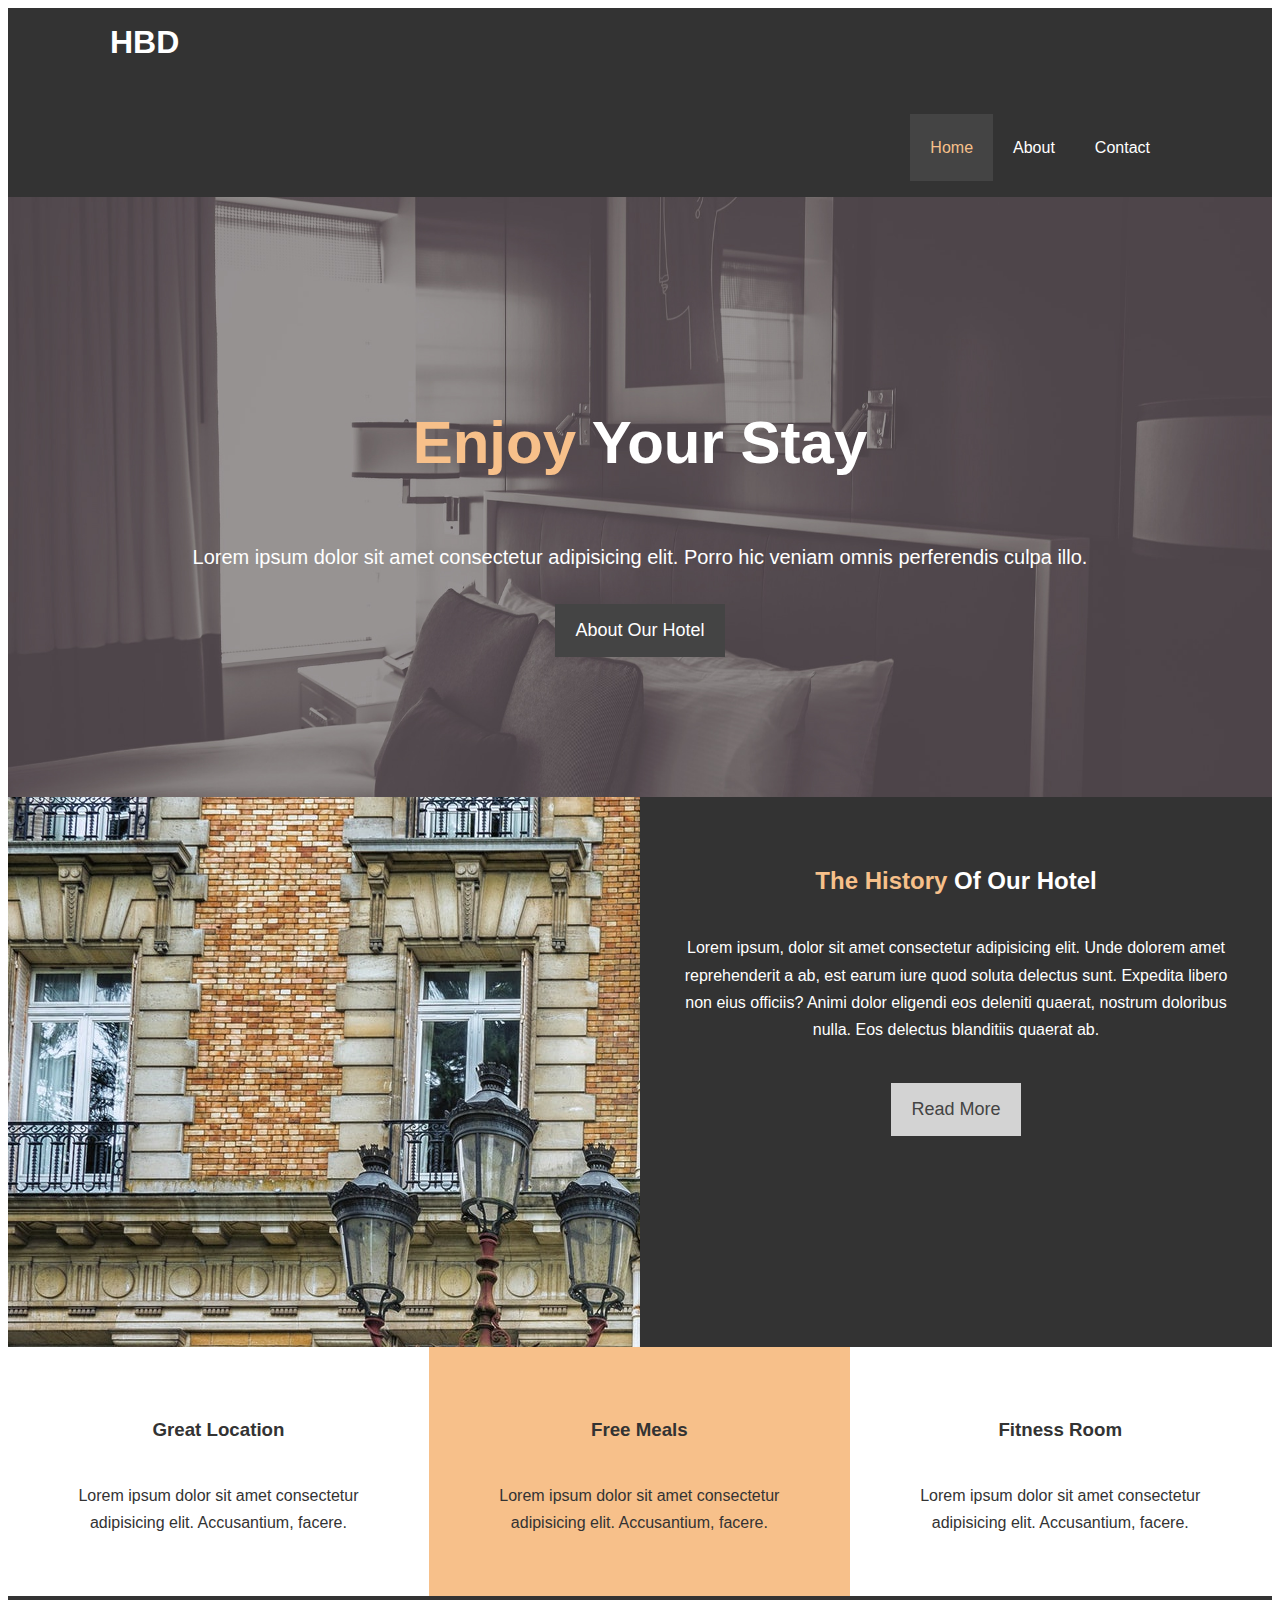
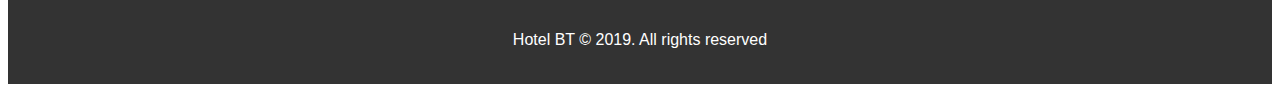
<file: Hotel_website/index.html>
<!DOCTYPE html>
<html lang="en">

<head>
    <meta charset="UTF-8">
    <meta name="viewport" content="width=device-width, initial-scale=1.0">
    <meta name="description" content="Welcome to the most extraordanary hotel in boston">
    <meta name="keywords" content="hotel,boston hotel,new england hotel">
    <link rel="stylesheet" href="https://use.fontawesome.com/releases/v5.14.0/css/all.css"
        integrity="sha384-HzLeBuhoNPvSl5KYnjx0BT+WB0QEEqLprO+NBkkk5gbc67FTaL7XIGa2w1L0Xbgc" crossorigin="anonymous">
    <link rel="stylesheet" href="css/style.css">
    <link rel="stylesheet" media="screen and (max-width:768px)" href="css/mobile.css">
    <title>Hotel BT | Welcome</title>
</head>

<body>
    <header>
        <nav id="navbar">
            <div class="container">
                <h1 class="logo"><a href="index.html"> HBD</a></h1>
                <ul>
                    <li><a class="current" href="index.html">Home </a></li>
                    <li><a href="about.html">About </a></li>
                    <li><a href="contact.html">Contact</a></li>
                </ul>
            </div>
        </nav>
        <div id="showcase">
            <div class="container">
                <div class="showcase-content">
                    <h1> <span class="text-primary">Enjoy</span> Your Stay</h1>
                    <p class="lead">Lorem ipsum dolor sit amet consectetur adipisicing elit. Porro hic veniam omnis
                        perferendis culpa
                        illo.</p>
                    <a class="btn" href="about.html">About Our Hotel</a>
                </div>
            </div>
        </div>
    </header>

    <section class="home-info" class="bg-dark">
        <div class="info-img"></div>

        <div class="info-content">
            <h2><span class="text-primary">The History</span> Of Our Hotel</h2>
            <p>Lorem ipsum, dolor sit amet consectetur adipisicing elit. Unde dolorem amet reprehenderit a ab, est earum
                iure quod soluta delectus sunt. Expedita libero non eius officiis? Animi dolor eligendi eos deleniti
                quaerat, nostrum doloribus nulla. Eos delectus blanditiis quaerat ab.</p>
            <a href="about.html" class="btn btn-light">Read More</a>
        </div>
    </section>

    <section id="features">
        <div class="box bg-light">
            <i class="fas fa-hotel fa-3x"></i>
            <h3>Great Location</h3>
            <p>Lorem ipsum dolor sit amet consectetur adipisicing elit. Accusantium, facere.</p>

        </div>
        <div class="box bg-primary">
            <i class="fas fa-utensils fa-3x"></i>
            <h3>Free Meals</h3>
            <p>Lorem ipsum dolor sit amet consectetur adipisicing elit. Accusantium, facere.</p>
        </div>
        <div class="box bg-light">
            <i class="fas fa-dumbbell fa-3x"></i>
            <h3>Fitness Room</h3>
            <p>Lorem ipsum dolor sit amet consectetur adipisicing elit. Accusantium, facere.</p>
        </div>
    </section>
    <div class="clr"></div>
    <footer id="main-footer">
        <p>Hotel BT &copy; 2019. All rights reserved</p>
    </footer>
</body>

</html>
</file>
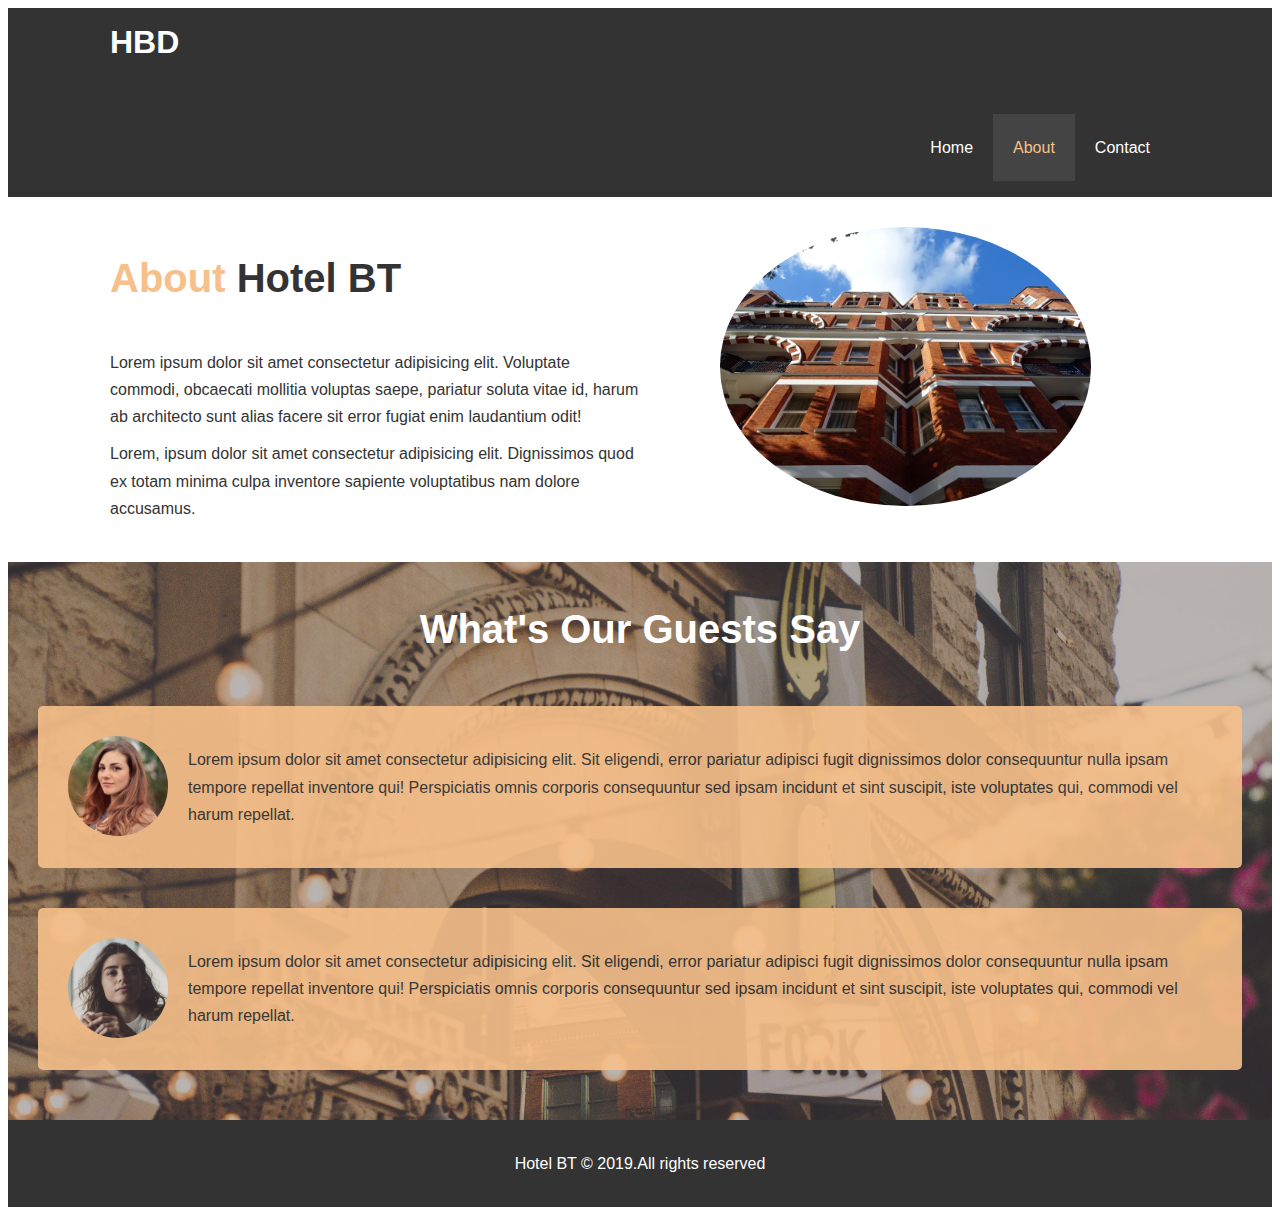
<file: Hotel_website/about.html>
<!DOCTYPE html>
<html lang="en">

<head>
    <meta charset="UTF-8">
    <meta name="viewport" content="width=device-width, initial-scale=1.0">
    <meta name="description" content="Welcome to the most extraordanary hotel in boston">
    <meta name="keywords" content="hotel,boston hotel,new england hotel">
    <link rel="stylesheet" href="css/style.css">
    <link rel="stylesheet" media="screen and (max-width:768px)" href="css/mobile.css">
    <title>Hotel BT | About</title>
</head>
<body>
    <header>
        <nav id="navbar">
            <div class="container">
                <h1 class="logo"><a href="index.html"> HBD</a></h1>
                <ul>
                    <li><a href="index.html">Home </a></li>
                    <li><a class="current" href="about.html">About </a></li>
                    <li><a href="contact.html">Contact</a></li>
                </ul>
            </div>
        </nav>
    </header>

    <section id="about-info" class="bg-light py-3">
        <div class="container">
            <div class="info-left">
                <h1 class="l-heading"><span class="text-primary">About</span> Hotel BT</h1>
                <p>Lorem ipsum dolor sit amet consectetur adipisicing elit. Voluptate commodi, obcaecati mollitia voluptas saepe, pariatur soluta vitae id, harum ab architecto sunt alias facere sit error fugiat enim laudantium odit!</p>
                <p>Lorem, ipsum dolor sit amet consectetur adipisicing elit. Dignissimos quod ex totam minima culpa inventore sapiente voluptatibus nam dolore accusamus.</p>
            </div>
            <div class="info-right"> 
                <img src="./img/photo-2.jpg" alt="Hotel"> 

            </div>
        </div>
    </section>

    <div class="clr"></div>
    <section id="testimonials" class="py-3">
        <div class="conatainer">
            <h2 class="l-heading" >What's Our Guests Say</h2>
            <div class="testimonials bg-primary">
                <img src="./img/person-1.jpg" alt="samantha">
                <p>Lorem ipsum dolor sit amet consectetur adipisicing elit. Sit eligendi, error pariatur adipisci fugit dignissimos dolor consequuntur nulla ipsam tempore repellat inventore qui! Perspiciatis omnis corporis consequuntur sed ipsam incidunt et sint suscipit, iste voluptates qui, commodi vel harum repellat.</p>
            </div>
            <div class="testimonials bg-primary">
                <img src="./img/person-2.jpg" alt="jen">
                <p>Lorem ipsum dolor sit amet consectetur adipisicing elit. Sit eligendi, error pariatur adipisci fugit dignissimos dolor consequuntur nulla ipsam tempore repellat inventore qui! Perspiciatis omnis corporis consequuntur sed ipsam incidunt et sint suscipit, iste voluptates qui, commodi vel harum repellat.</p>
            </div>
        </div>
    </section>
    
    <footer id="main-footer"> 
        <p>Hotel BT &copy; 2019.All rights reserved</p> 
    </footer>
</body>
</html>
</file>
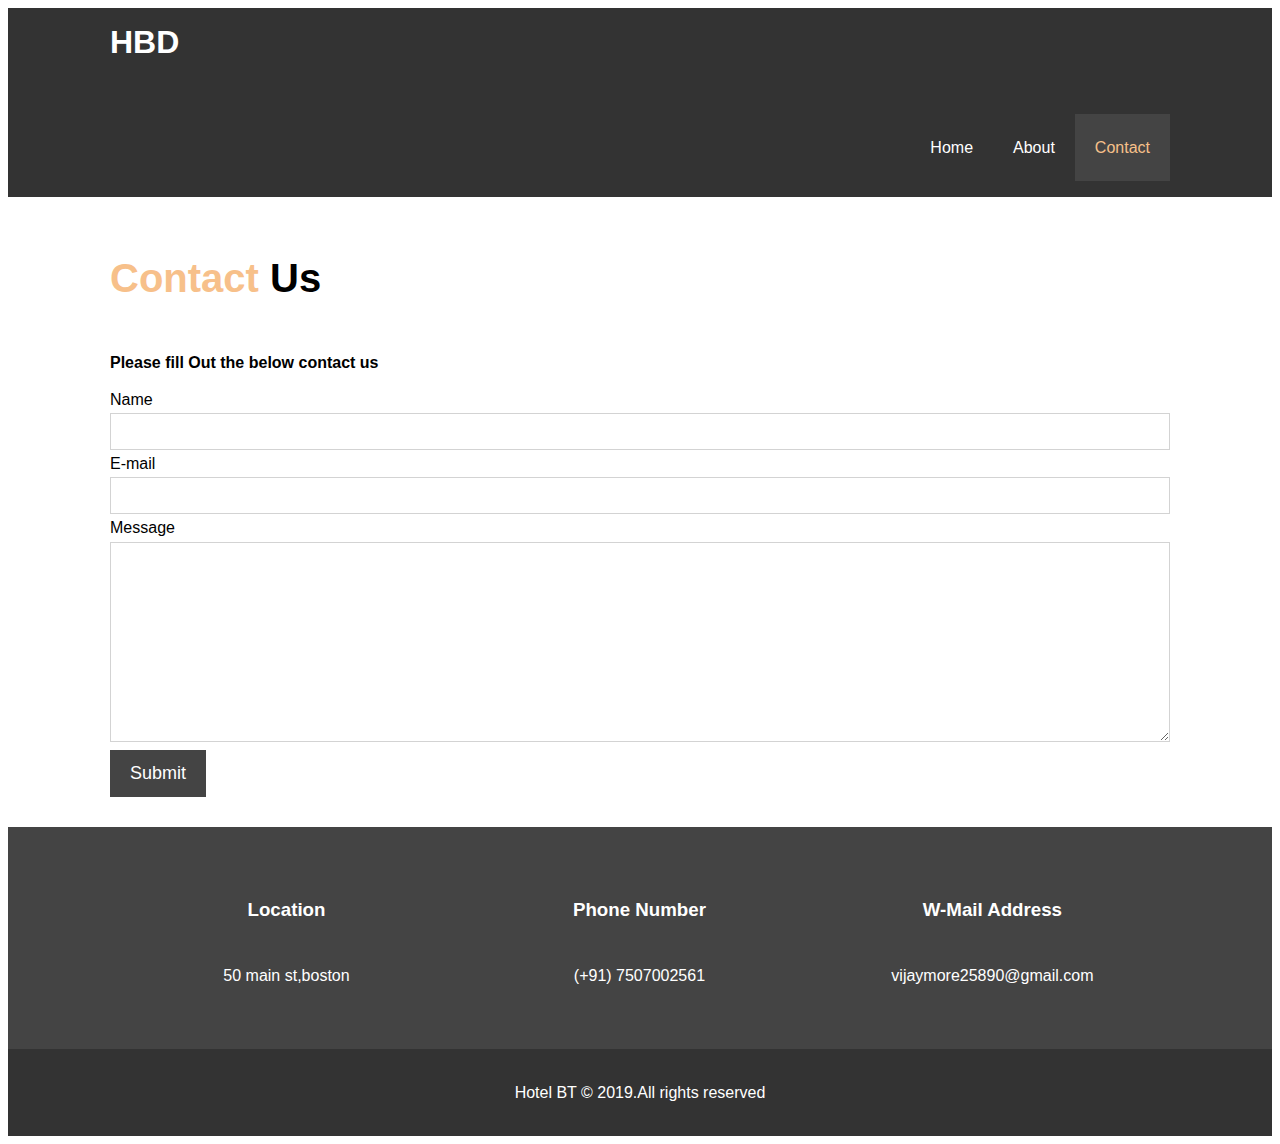
<file: Hotel_website/contact.html>
<!DOCTYPE html>
<html lang="en">

<head>
    <meta charset="UTF-8">
    <meta name="viewport" content="width=device-width, initial-scale=1.0">
    <meta name="description" content="Welcome to the most extraordanary hotel in boston">
    <meta name="keywords" content="hotel,boston hotel,new england hotel">
    <link rel="stylesheet" href="css/style.css">
    <link rel="stylesheet" media="screen and (max-width:768px)" href="css/mobile.css">
    <link rel="stylesheet" href="https://use.fontawesome.com/releases/v5.14.0/css/all.css" integrity="sha384-HzLeBuhoNPvSl5KYnjx0BT+WB0QEEqLprO+NBkkk5gbc67FTaL7XIGa2w1L0Xbgc" crossorigin="anonymous">
    <title>Hotel BT | Contact</title>
</head>
<body>
    <header>
        <nav id="navbar">
            <div class="container">
                <h1 class="logo"><a href="index.html"> HBD</a></h1>
                <ul>
                    <li><a href="index.html">Home </a></li>
                    <li><a href="about.html">About </a></li>
                    <li><a class="current" href="contact.html">Contact</a></li>
                </ul>
            </div>
        </nav>
    </header>
    <section id="contact-form" class="py-3">
        <div class="container">
            <h1 class="l-heading"><span class="text-primary">Contact </span>Us</h1>
            <p><b> Please fill Out the below contact us</b></p>
            <form action="process.php">
                <div class="form-group">
                    <label for="name">Name</label>
                    <input type="text" name="name" id="name">
                </div>
                <div class="form-group">
                    <label for="email">E-mail</label>
                    <input type="email" name="email" id="email">
                </div>
                <div class="form-group">
                    <label for="message">Message</label>
                    <textarea name="message" name="message" id="message"></textarea>
                </div>
                <button type="submit" class="btn">Submit</button>
            </form>
        </div>
    </section>


    <section id="contact-info" class="bg-dark">
        <div class="container">
            <div class="box">
                <i class="fas fa-hotel fa-3x"></i>
                <h3> Location</h3>
                <p>50 main st,boston</p>
    
            </div>
            <div class="box ">
                <i class="fas fa-phone fa-3x"></i>
                <h3>Phone Number</h3>
                <p>(+91) 7507002561</p>
            </div>
            <div class="box ">
                <i class="fas fa-envelope fa-3x"></i>
                <h3>W-Mail Address</h3>
                <p>vijaymore25890@gmail.com</p>
            </div>
        </div>
    </section>
    <footer id="main-footer"> 
        <p>Hotel BT &copy; 2019.All rights reserved</p> 
    </footer>
</body>
</html>
</file>
<file: Hotel_website/css/style.css>
/* reaset */
* {
    margin: o;
    padding: 0;
    box-sizing: border-box;
}

/* main styling */
html,
body {
    font-family: "Segoe UI", Tahoma, Geneva, Verdana, sans-serif;
    line-height: 1.7em;
}

a {
    color: #333;
    text-decoration: none;
}
h1,
h2,
h3 {
    padding-bottom: 20px;
}

p {
    margin: 10px 0px;
}

/* utility class */
.container {
    margin: auto;
    max-width: 1100px;
    overflow: auto;
    padding: 0 20px;
}

.text-primary {
    color: #f7c08a;
}

.lead {
    font-size: 20px;
}

.btn {
    display: inline-block;
    font-size: 18px;
    color: #fff;
    background: #444;
    padding: 13px 20px;
    border: none;
    cursor: pointer;
}

.btn-light {
    background: lightgray;
    color: #444;
}

.bg-dark {
    background: #444;
    color: white;
}
.bg-light {
    background: white;
    color: #333;
}
.bg-primary {
    color: #333;
    background: #f7c08a;
}
.clr {
    clear: both;
}

.l-heading {
    font-size: 40px;
    line-height: 1.2;
}

/* padding */
.py-1 {
    padding: 10px 0px;
}
.py-2 {
    padding: 20px 0px;
}
.py-3 {
    padding: 30px 0px;
}
.btn:hover {
    background: #f7c08a;
    color: black;
}
/* navbar */
#navbar {
    background: #333;
    color: #fff;
    overflow: auto;
}

#navbar a {
    color: white;
}

#navbar logo {
    float: left;
    padding-top: 20px;
}

#navbar ul {
    list-style: none;
    float: right;
}

#navbar ul li {
    float: left;
}

#navbar ul li a {
    display: block;
    padding: 20px;
    text-align: center;
}

#navbar ul li a:hover,
#navbar ul li a.current {
    background: #444;
    color: #f7c08a;
}

/* showcase */
#showcase {
    background: url("../img/showcase.jpg") no-repeat center center/cover;
    height: 600px;
}

#showcase .showcase-content {
    color: white;
    text-align: center;
    padding-top: 170px;
}

#showcase .showcase-content h1 {
    font-size: 60px;
    line-height: 1.2em;
}

#showcase .showcase-content p {
    padding-bottom: 20px;
    line-height: 1.7em;
}

/* home info */
.home-info {
    height: 550px;
    background: #333;
}

.home-info .info-img {
    float: left;
    width: 50%;
    background: url("../img/photo-1.jpg") no-repeat;
    min-height: 100%;
}

.home-info .info-content {
    float: right;
    width: 50%;
    height: 100%;
    text-align: center;
    padding: 50px 30px;
    overflow: hidden;
    background: #333;
    color: white;
}

h2 {
    color: white;
}
.home-info .info-content p {
    padding-bottom: 30px;
}

/* features section */
.box {
    float: left;
    width: 33.3%;
    padding: 50px;
    text-align: center;
}
.box i {
    margin-bottom: 10px;
}

/* about info */
#about-info .info-right {
    float: right;
    width: 50%;
    min-height: 100%;
}
#about-info .info-right img {
    display: block;
    margin: auto;
    width: 70%;
    border-radius: 50%;
}

#about-info .info-left {
    float: left;
    width: 50%;
    min-height: 100%;
}

/* testmomiasl */
#testimonials {
    height: 100%;
    background: url(../img/test-bg.jpg) no-repeat no-repeat center/cover;
    padding-top: 100px;
    padding:10px 30px;
}

#testimonials .testimonials img {
    width: 100px;
    float: left;
    margin-right: 20px;
    border-radius: 50px;
}

#testimonials h2 {
    color: #fff;
    text-align: center;
}

#testimonials .testimonials {
    padding: 30px;
    margin-bottom: 40px;
    border-radius: 5px;
    opacity: 0.9;
}

/* contact form */
#cotact-form .form-group {
    margin-bottom: 20px;
}

#contact-form lebel {
    display: block;
    margin-bottom: 5px;
}

#contact-form input,
#contact-form textarea {
    width: 100%;
    padding: 10px;
    border: 1px lightgrey solid;
}

#contact-form textarea {
    height: 200px;
}

#contact-form input:focus,
#contact-form textarea:focus {
    outline: none;
    border-color: #f7c08a;
}

/* footer */
#main-footer {
    text-align: center;
    background: #333;
    color: #fff;
    padding: 20px;
}
</file>
<file: Hotel_website/css/mobile.css>
#navbar .logo{
float: none;
text-align: center;
}

#navbar ul, #navbar ul li{
    float: none;
}

#navbar ul li a {
    padding: 5px;
    border-bottom: #444 dotted 1px;
}

/* showcase */
#showcase{
    height: 100%;
}

#showcase .showcase-content {
    
    padding-top: 70px;
    padding-bottom: 30px;
}


/* home icfo */
.home-info .info-img{
display: none;
}

.home-info .info-content {
    float: none;
    width: 100%;
}

/* boxes */
.box{

    float: none;
    width: 100%;
}

/* about page */
#about-info .info-right, #about-info .info-left{
    float: none;
    width:100%;
}

.l-heading{
    text-align: center;
}
#about-info .info-right{
    margin-top: 30px;
}

/* contact */
#contact-info .box{
    border-bottom:lightslategray dotted 1px;
}
</file>
